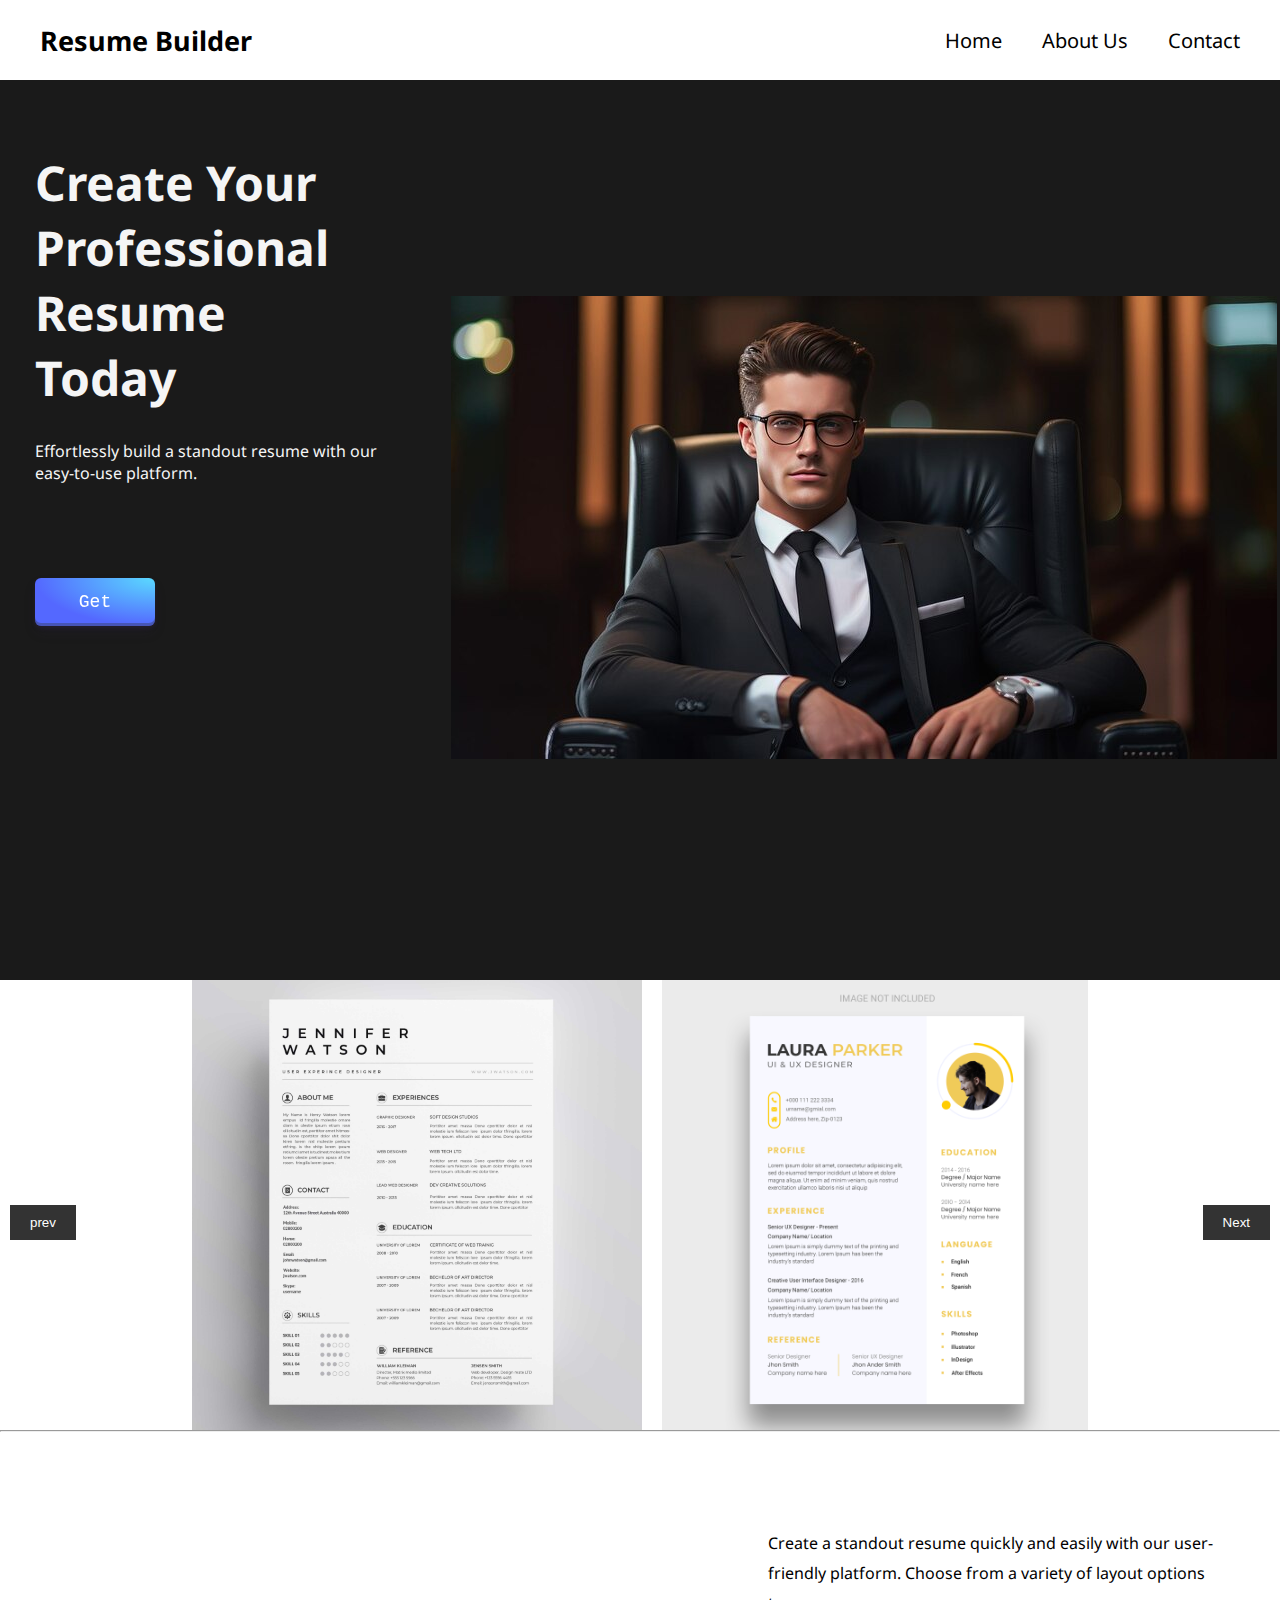
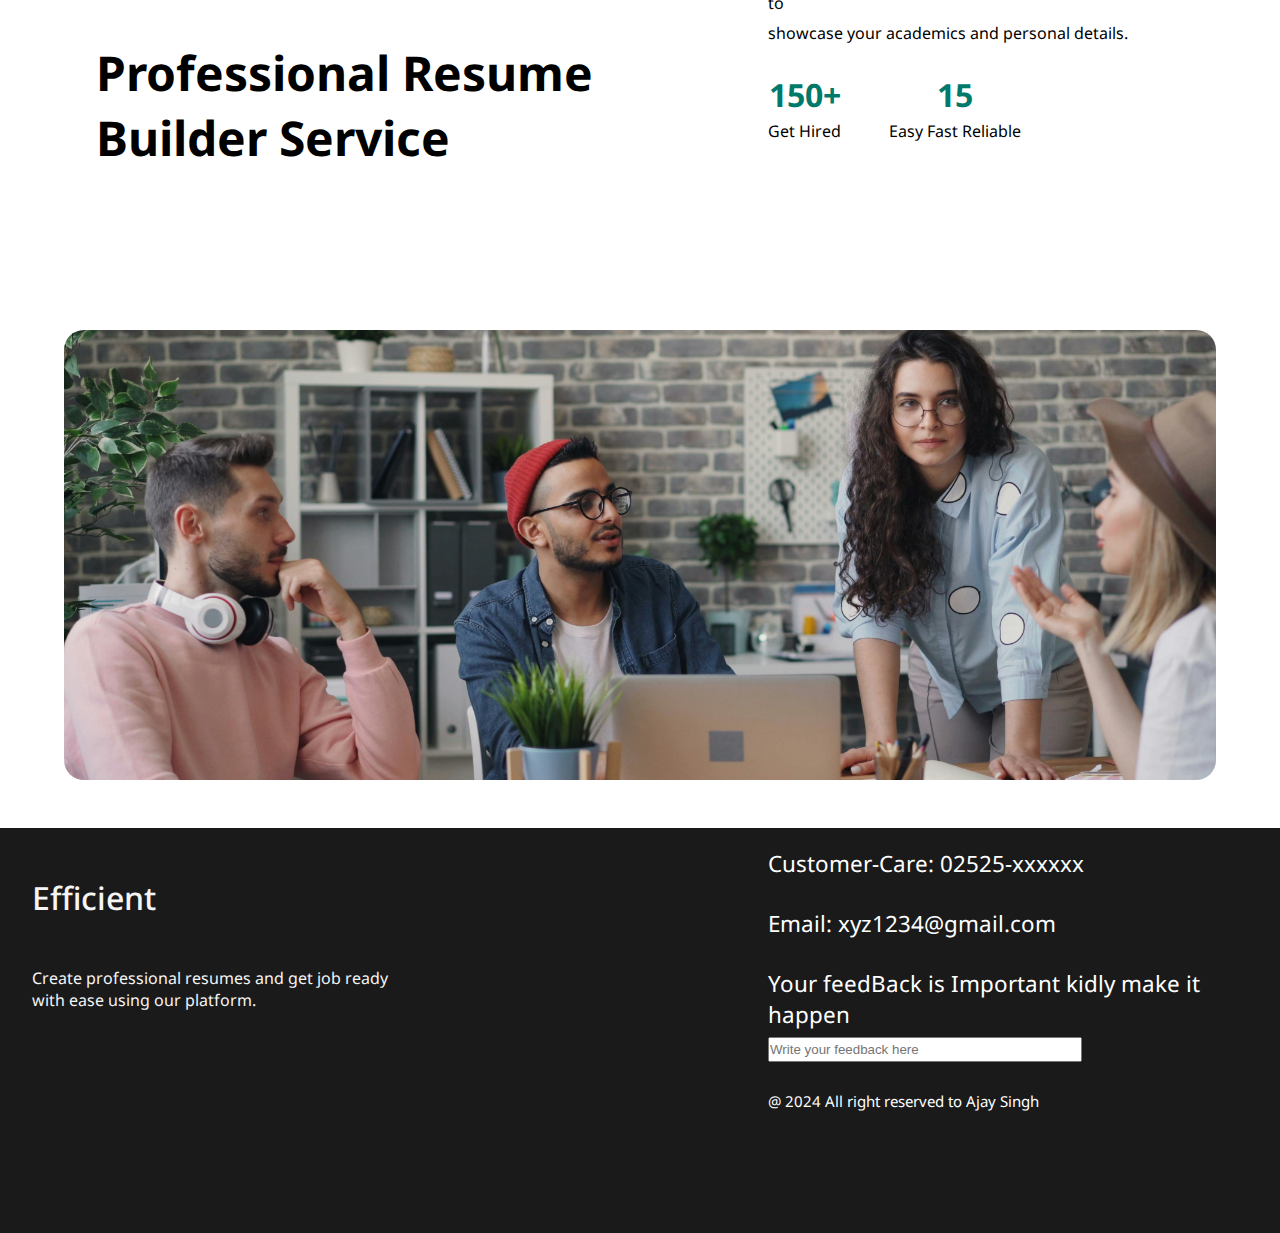
<file: index.html>
<!DOCTYPE html>
<html lang="en">
<head>
    <meta charset="UTF-8">
    <meta name="viewport" content="width=device-width, initial-scale=1.0">
    <title>Resume Builder</title>
    <link rel="stylesheet" href="./index.css">
    <!-- <script src="https://cdn.tailwindcss.com"></script> -->
</head>
<body>
    <header class="nav">
            <div class="logo">Resume Builder</div>
            <div class="home-detail">
                <ul>
                    <li>Home</li>
                    <li class="aboutUs">About Us</li>
                    <li class="contact">Contact</li>
                </ul>
            </div>
    </header>
    <div class="section-1">
        <div class="left-conatiner">
            <div class="para1">
                <span>Create Your
                    <br>
                    Professional Resume
                    <br>
                    Today</span>
            </div>
            <div class="para2">
                Effortlessly build a standout resume with our 
                <br>easy-to-use platform.
            </div>
            <div class="getBtn-container">
                <button class="button-29">Get</button>
            </div>
        </div>
        <div class="right-conatiner">
            <div class="right-image">
                <img src="./boy.jpg" alt="">
            </div>
        </div>
    </div>
    <div class="slider-section">
        <div class="slider-section-content">
            <button id="prevBtn" class="btn">prev</button>
            <div class="slider-content" >
              <img class="image1" src="./img/temp1 (1).jpg" alt="">
              <img class="image" src="./img/temp2.jpg" alt="">
              <img class="image" src="./img/temp3.jpg" alt="">
              <img class="image" src="./img/temp4.jpg" alt="">
              <img class="image" src="./img/temp5.jpg" alt="">
              <img class="image" src="./img/temp6.jpg" alt="">
              <img class="image" src="./img/temp7.jpg" alt="">
            </div>
            <button id="nextBtn" class="btn">Next</button>
          </div>
    </div>
    <hr>
    <div class="section-2">
        <div class="section-container">
            <div class="left-section2">
                <span>Professional Resume
                    <br> Builder Service</span>
            </div>
            <div class="right-section2">
                <span>Create a standout resume quickly and easily with our user- <br>friendly platform. Choose from a variety of layout options to <br> showcase your academics and personal details.</span>
                <div class="hire-container">
                    <div class="hire">
                        <span class="fifty">150+</span>
                        <br>
                        <span>Get Hired</span>
                    </div>
                    <div class="partner">
                        <span class="fifteen">15</span>
                        <br>
                        <span>Easy Fast Reliable</span>
                    </div>
                </div>
                
            </div>
        </div>
        <div class="image-conatainer">
            <div class="imag-content">
                <img src="./pexels-silverkblack-23496644.jpg" alt="">
            </div>
            
        </div>
        <div class="section2-content"></div>
        
    </div>


<!-- footer----------------------------------->
 <div class="footer" id="footer">
    <div class="left-footer">
        <div class="heading">Efficient</div>
        <div class="heading-para">
            <span>Create professional resumes and get job ready  <br>with ease using our platform.</span>
        </div>
        <div class="icons">
            <i class="fa-brands fa-facebook"></i>
            <i class="fa-brands fa-instagram"></i>
            <i class="fa-brands fa-twitter"></i>
        </div>
    </div>
    <div class="right-footer">
        <div class="email-section">
            <div class="customer-care">
                <span>
                    Customer-Care: 02525-xxxxxx
                </span>
                
            </div>
            <div class="email">
                <span>Email: xyz1234@gmail.com</span>
            </div>
            <div class="feedback">
                <span>Your feedBack is Important kidly make it happen</span>
                <form action="">
                    <input type="tetx" placeholder="Write your feedback here">
                </form>
            </div>
            <div class="copyright">
                <span>@ 2024 All right reserved to Ajay Singh</span>
            </div>
        </div>
    </div>
 </div>

 <script src="./index.js"></script>
 <script>
    window.onload = function(){
        window.scrollTo(0,0);
    };
 </script>
</body>
</html>
</file>
<file: index.css>
@import url('https://fonts.googleapis.com/css2?family=Noto+Sans:ital,wght@0,100..900;1,100..900&display=swap');
*{
    margin: 0;
    padding: 0;
    box-sizing: border-box;
}
body{
    font-family: "Noto Sans", sans-serif;
    /* width: 100vw; */
}

.nav{
    height: 100%;
    overflow: hidden;
    display: flex;
    justify-content: space-between;
    color: black;
    align-items: center;
    padding: 0 40px;
    height: 5rem;
    box-shadow: rgba(149, 157, 165, 0.2) 0px 8px 24px;
}

.logo{
    font-size: 27px;
    font-weight: bold   ;
}
.home-detail ul {
    display: flex;
    gap: 40px;
    text-decoration: none;
    list-style: none;
    font-size: 20px;
    cursor: pointer;
}
/* section1---------------------------------------- */
.section-1{
    width: 100%;
    display: flex;
    background-color: #1A1A1A;
}
.left-conatiner{
    width: 35%;
    color: whitesmoke;
    display: flex;
    flex-direction: column;
    height: 100vh;
    /* gap: 5rem; */
}
.para1{
    padding-top: 70px;
    display: flex;
    justify-content: center;
    /* background-color: aquamarine; */
    font-size: 3rem;
    font-weight: bolder;
    padding-left: 35px;
    /* line-height: 280%; */
}
.para2{
    /* display: flex;
    justify-content: center; */
    padding-top: 30px;
    width: 100%;
    padding-left: 35px;
    /* text-align: center; */
    /* background-color:cadetblue; */
}
.getBtn-container{
    display: flex;
    margin-top: 70px;
    width: 100%;
    padding-left: 35px;
    /* background-color: aquamarine; */
    
}
/* .getBtn{
    width: 180px;
    padding: 20px;
    background-color: #00796B;
    border-radius: 25px;
    border: none;
    color: white;
    font-size: 15px; */


.button-29 {
  align-items: center;
  width: 120px;
  appearance: none;
  background-image: radial-gradient(100% 100% at 100% 0, #5adaff 0, #5468ff 100%);
  border: 0;
  border-radius: 6px;
  box-shadow: rgba(45, 35, 66, .4) 0 2px 4px,rgba(45, 35, 66, .3) 0 7px 13px -3px,rgba(58, 65, 111, .5) 0 -3px 0 inset;
  box-sizing: border-box;
  color: #fff;
  cursor: pointer;
  display: inline-flex;
  font-family: "JetBrains Mono",monospace;
  height: 48px;
  justify-content: center;
  line-height: 1;
  list-style: none;
  overflow: hidden;
  padding-left: 16px;
  padding-right: 16px;
  position: relative;
  text-align: left;
  text-decoration: none;
  transition: box-shadow .15s,transform .15s;
  user-select: none;
  -webkit-user-select: none;
  touch-action: manipulation;
  white-space: nowrap;
  will-change: box-shadow,transform;
  font-size: 18px;
}

.button-29:focus {
  box-shadow: #3c4fe0 0 0 0 1.5px inset, rgba(45, 35, 66, .4) 0 2px 4px, rgba(45, 35, 66, .3) 0 7px 13px -3px, #3c4fe0 0 -3px 0 inset;
}

.button-29:hover {
  box-shadow: rgba(45, 35, 66, .4) 0 4px 8px, rgba(45, 35, 66, .3) 0 7px 13px -3px, #3c4fe0 0 -3px 0 inset;
  transform: translateY(-2px);
}

.button-29:active {
  box-shadow: #3c4fe0 0 3px 7px inset;
  transform: translateY(2px);
}

/* right div------------------------------ */
/* .right-conatiner{
    width: 50%;
    background-color: aquamarine;
    display: flex;
} */
.right-conatiner{
    width: 65%;
    display: flex;
    /* margin: auto; */
    /* object-fit: cover; */
    /* height: 100%; */
    /* background-color: aquamarine; */
}
.right-image{
    /* display: flex; */
    /* justify-content: center; */
    /* align-items: center; */
    margin: auto;
}
/* section2-------------- */
.section-2{
    width: 100%;
    height: 100vh;
    margin-top: 6rem;
    display: flex;
    flex-direction: column;
    gap: 3rem;
}
.section-container{
    width: 90%;
    height: 50%;
    margin: auto;
    display: flex;
    justify-content: space-between;
    /* background-color: aqua; */
}
.left-section2{
    width: 50%;
    /* height: 45%; */
    margin: auto 0;
    padding-left: 2rem;
    font-size: 3rem;
    font-weight: bold;
    /* background-color: aquamarine; */
}
.right-section2{
    width: 50%;
    gap: 2rem;
    padding-left: 8rem;
    line-height: 30px;
    margin-top: auto 0;
    display: flex;
    flex-direction: column;
    justify-content: flex-start;
    /* background-color: cadetblue; */

}
.hire-container{
    display: flex;
    gap: 3rem;
}
.hire, .partner{
    /* background-color: aquamarine; */
    text-align: center;
}
.fifty{
    font-size: 2rem;
    font-weight: bold;
    color: #00796B;
}
.fifteen{
    font-size: 2rem;
    font-weight: bold;
    color: #00796B;
}
.image-conatainer{
    width: 100%;
    height: 50%;
    object-fit: cover;
    /* background-color: #5adaff; */
}
.imag-content{
    width: 90%;
    height: 100%;
    margin: auto;
    /* background-color: aquamarine; */
}
.imag-content img{
    width: 100%;
    object-fit: cover;
    height: 100%;
    border-radius: 20px;
}


/* .achievement{

} */

/* footer -------------------------*/
.footer{
    width: 100%;
    height: 45vh;
    display: flex;
    background-color: #1A1A1A;
    position: sticky;
}
.left-footer{
    width: 35%;
    /* background-color:aquamarine ; */
    display: flex;
    flex-direction: column;
    height: 100%;
    gap: 3rem;
}
.left-footer .heading{
    padding-left: 2rem;
    padding-top: 3rem;
    font-size: 2rem;
    font-weight: 500;
    color: whitesmoke;
}
.left-footer .heading-para, .icons{
    padding-left: 2rem;
    color: whitesmoke;
}
.icons{
    display: flex;
    gap: 2rem;
}
.right-footer{
    /* background-color: #5adaff; */
    width: 65%;
    height: 100%;
    color: white;
    display: flex;
    justify-content: flex-end;
    padding-right: 4rem;
    /* gap: 2rem; */
}
.email-section{
    width: 90%;
    height: 90%;
    margin: auto;
    display: flex;
    flex-direction: column;
    gap: 1.8rem;
    margin-left: 20rem;
}
.customer-care, .email, .feedback{
    width: 100%;
    /* text-align: center; */
    font-size: 1.4rem;
    color: white;
}
.feedback input{
    height: 25px;
    width: 70%;
}
.copyright{
    font-size: 15px;
}

/* slider section----------------- */
.slider-section{
    width: 100%;
    height: 50vh;
    /* background-color: #5adaff; */
    
}
.slider-section-content{
    width: 100%;
    height: 100%;
    position: relative;
    overflow: hidden;
}
.slider-content{
    width: 70%;
    height: 100%;
    margin: auto;
    display: flex;
    gap: 20px;
    /* background-color:aquamarine ; */
    overflow: hidden;
    transition: 1s ease;
    cursor: pointer;
    
}
button{
    position: absolute;
    top: 50%;
    /* transform: translateY(-50%); */
    background: #333;
    color: white;
    border: none;
    padding: 10px 20px;
    cursor: pointer;
  }
.slider-content img{
    width: 100%;
    height: auto;
}

.slider-content img:hover{
    transform: scale(1.1);
}
#prevBtn{
    left: 10px;
  }
#nextBtn{
    right: 10px;
  }
</file>
